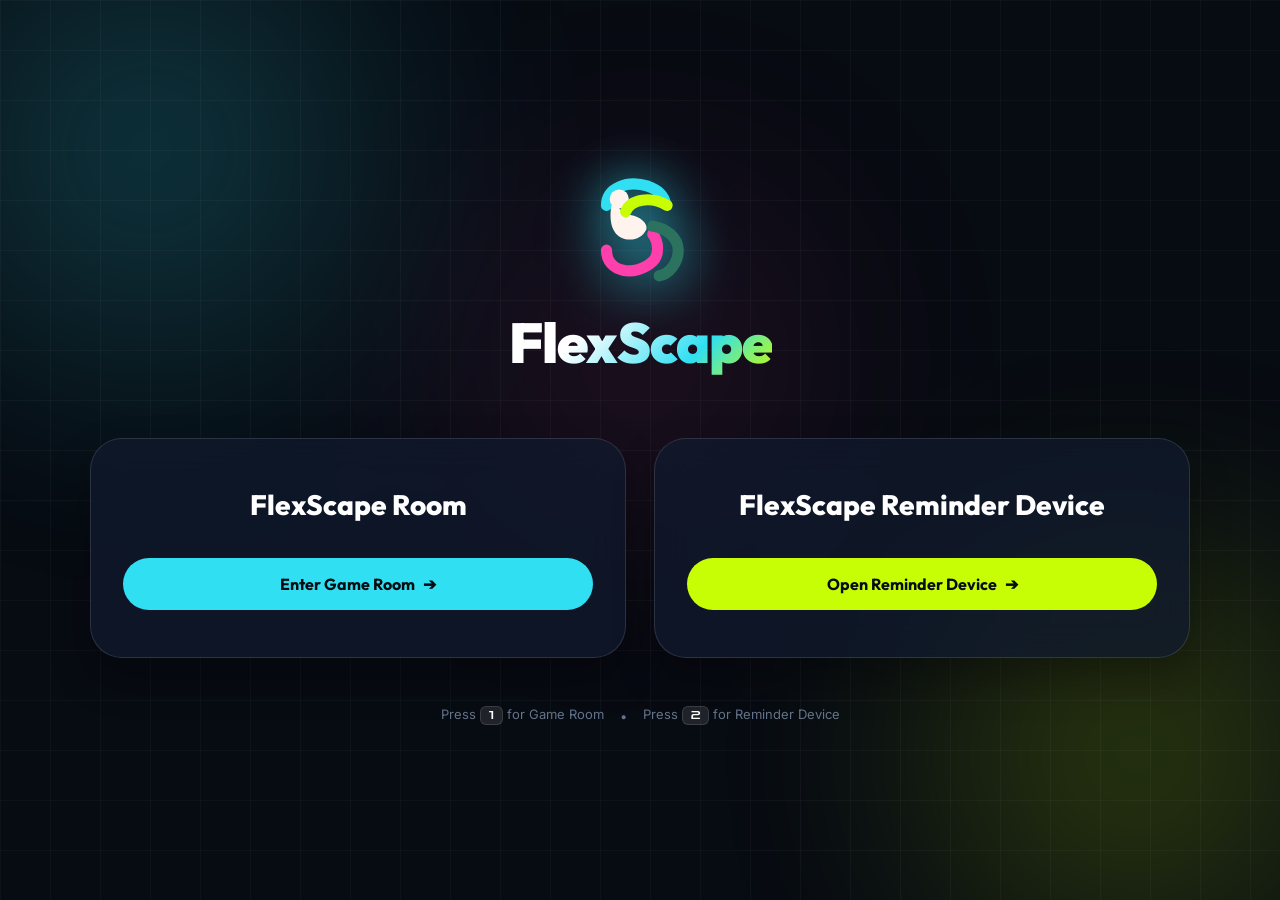
<file: index.html>
<!DOCTYPE html>
<html lang="en">

<head>
  <meta charset="UTF-8">
  <meta name="viewport" content="width=device-width, initial-scale=1.0">
  <title>FlexScape • Home Portal</title>
  <meta name="description"
    content="FlexScape - Next-Gen Motion Flow & Study Wellness. Choose between FlexScape Room (Vision AI Game) or FlexScape Mobile Web Companion.">
  <link rel="icon" type="image/svg+xml" href="favicon.svg">

  <!-- Google Fonts -->
  <link rel="preconnect" href="https://fonts.googleapis.com">
  <link rel="preconnect" href="https://fonts.gstatic.com" crossorigin>
  <link
    href="https://fonts.googleapis.com/css2?family=Inter:wght@400;500;600;700&family=Outfit:wght@400;500;600;700;800;900&family=Zen+Dots&display=swap"
    rel="stylesheet">

  <style>
    /* ==========================================================================
       Design System & Variables
       ========================================================================== */
    :root {
      --primary-cyan: #30DFF2;
      --primary-lime: #C7FD05;
      --primary-pink: #FF3FAB;
      --primary-teal: #2C735F;
      --cream-light: #FFF4ED;

      --bg-dark: #070B12;
      --bg-surface: #0E1626;
      --bg-card: rgba(16, 26, 46, 0.75);
      --bg-card-hover: rgba(22, 36, 64, 0.9);

      --border-glass: rgba(255, 255, 255, 0.12);
      --border-cyan: rgba(48, 223, 242, 0.4);
      --border-lime: rgba(199, 253, 5, 0.4);

      --text-main: #FFFFFF;
      --text-muted: #94A3B8;
      --text-dim: #64748B;

      --radius-sm: 12px;
      --radius-md: 20px;
      --radius-lg: 32px;
      --radius-pill: 9999px;

      --font-display: 'Outfit', sans-serif;
      --font-digital: 'Zen Dots', sans-serif;
      --font-body: 'Inter', sans-serif;
    }

    * {
      box-sizing: border-box;
      margin: 0;
      padding: 0;
      -webkit-tap-highlight-color: transparent;
    }

    body {
      font-family: var(--font-body);
      background-color: var(--bg-dark);
      color: var(--text-main);
      min-height: 100vh;
      display: flex;
      flex-direction: column;
      align-items: center;
      justify-content: center;
      position: relative;
      overflow-x: hidden;
      padding: 40px 20px;
    }

    /* Ambient Animated Mesh Background */
    .ambient-bg {
      position: fixed;
      top: 0;
      left: 0;
      width: 100vw;
      height: 100vh;
      pointer-events: none;
      z-index: 0;
      overflow: hidden;
    }

    .ambient-orb {
      position: absolute;
      border-radius: 50%;
      filter: blur(120px);
      opacity: 0.28;
      animation: floatOrb 12s ease-in-out infinite alternate;
    }

    .orb-1 {
      width: 500px;
      height: 500px;
      background: radial-gradient(circle, var(--primary-cyan), transparent);
      top: -100px;
      left: -100px;
    }

    .orb-2 {
      width: 450px;
      height: 450px;
      background: radial-gradient(circle, var(--primary-lime), transparent);
      bottom: -80px;
      right: -80px;
      animation-delay: -4s;
    }

    .orb-3 {
      width: 400px;
      height: 400px;
      background: radial-gradient(circle, var(--primary-pink), transparent);
      top: 40%;
      left: 50%;
      transform: translate(-50%, -50%);
      opacity: 0.16;
      animation-delay: -8s;
    }

    @keyframes floatOrb {
      0% {
        transform: translateY(0) scale(1);
      }

      100% {
        transform: translateY(50px) scale(1.15);
      }
    }

    /* Background Cyber Grid */
    .cyber-grid {
      position: fixed;
      top: 0;
      left: 0;
      width: 100%;
      height: 100%;
      background-image:
        linear-gradient(rgba(255, 255, 255, 0.03) 1px, transparent 1px),
        linear-gradient(90deg, rgba(255, 255, 255, 0.03) 1px, transparent 1px);
      background-size: 50px 50px;
      pointer-events: none;
      z-index: 1;
    }

    /* Main Container */
    .portal-main-wrapper {
      position: relative;
      z-index: 10;
      width: 100%;
      max-width: 1100px;
      display: flex;
      flex-direction: column;
      align-items: center;
      text-align: center;
    }

    /* Brand Header */
    .brand-hero-section {
      display: flex;
      flex-direction: column;
      align-items: center;
      margin-bottom: 48px;
    }

    .brand-logo-container {
      width: 96px;
      height: 112px;
      margin-bottom: 20px;
      filter: drop-shadow(0 12px 28px rgba(48, 223, 242, 0.4));
      animation: gentleFloat 5s ease-in-out infinite;
    }

    @keyframes gentleFloat {

      0%,
      100% {
        transform: translateY(0);
      }

      50% {
        transform: translateY(-8px);
      }
    }

    .brand-title {
      font-family: var(--font-display);
      font-size: 56px;
      font-weight: 900;
      letter-spacing: -1px;
      background: linear-gradient(135deg, #FFFFFF 30%, var(--primary-cyan) 70%, var(--primary-lime) 100%);
      -webkit-background-clip: text;
      -webkit-text-fill-color: transparent;
      margin-bottom: 12px;
    }

    .brand-subtitle-tag {
      display: inline-flex;
      align-items: center;
      gap: 8px;
      padding: 6px 16px;
      background: rgba(48, 223, 242, 0.1);
      border: 1px solid var(--border-cyan);
      border-radius: var(--radius-pill);
      font-size: 13px;
      font-weight: 600;
      color: var(--primary-cyan);
      margin-bottom: 16px;
    }

    .brand-description {
      max-width: 580px;
      font-size: 17px;
      line-height: 1.6;
      color: var(--text-muted);
    }

    /* Cards Grid */
    .experience-cards-grid {
      display: grid;
      grid-template-columns: 1fr 1fr;
      gap: 28px;
      width: 100%;
      margin-bottom: 48px;
    }

    @media (max-width: 820px) {
      .experience-cards-grid {
        grid-template-columns: 1fr;
        max-width: 520px;
      }

      .brand-title {
        font-size: 42px;
      }
    }

    /* Experience Card */
    .experience-card {
      background: var(--bg-card);
      border: 1px solid var(--border-glass);
      border-radius: var(--radius-lg);
      padding: 44px 32px;
      display: flex;
      flex-direction: column;
      align-items: center;
      justify-content: center;
      gap: 24px;
      text-align: center;
      backdrop-filter: blur(20px);
      text-decoration: none;
      color: inherit;
      position: relative;
      overflow: hidden;
      transition: all 0.35s cubic-bezier(0.16, 1, 0.3, 1);
      box-shadow: 0 20px 40px rgba(0, 0, 0, 0.3);
      min-height: 220px;
    }

    .experience-card::before {
      content: '';
      position: absolute;
      top: 0;
      left: 0;
      width: 100%;
      height: 4px;
      background: linear-gradient(90deg, var(--card-accent), transparent);
      opacity: 0;
      transition: opacity 0.3s ease;
    }

    .experience-card:hover {
      background: var(--bg-card-hover);
      transform: translateY(-8px) scale(1.015);
      border-color: var(--card-accent);
      box-shadow: 0 24px 50px rgba(0, 0, 0, 0.45), 0 0 30px var(--card-glow);
    }

    .experience-card:hover::before {
      opacity: 1;
    }

    /* Room Theme Accent */
    .card-room {
      --card-accent: #30DFF2;
      --card-glow: rgba(48, 223, 242, 0.25);
    }

    /* Mobile Theme Accent */
    .card-mobile {
      --card-accent: #C7FD05;
      --card-glow: rgba(199, 253, 5, 0.25);
    }

    .card-top-badge {
      display: inline-flex;
      align-items: center;
      gap: 6px;
      padding: 4px 12px;
      border-radius: var(--radius-pill);
      font-size: 11px;
      font-weight: 700;
      letter-spacing: 0.5px;
      text-transform: uppercase;
      margin-bottom: 20px;
      background: rgba(255, 255, 255, 0.06);
      border: 1px solid var(--border-glass);
      color: var(--card-accent);
    }

    .card-icon-emblem {
      width: 64px;
      height: 64px;
      border-radius: 20px;
      background: rgba(255, 255, 255, 0.05);
      border: 1px solid var(--border-glass);
      display: flex;
      justify-content: center;
      align-items: center;
      font-size: 30px;
      margin-bottom: 20px;
      transition: transform 0.3s ease;
    }

    .experience-card:hover .card-icon-emblem {
      transform: scale(1.1) rotate(4deg);
      border-color: var(--card-accent);
    }

    .card-title {
      font-family: var(--font-display);
      font-size: 28px;
      font-weight: 800;
      color: #FFFFFF;
      margin-bottom: 12px;
    }

    .card-desc {
      font-size: 15px;
      line-height: 1.6;
      color: var(--text-muted);
      margin-bottom: 24px;
      flex-grow: 1;
    }

    /* Tags Row */
    .card-tags-row {
      display: flex;
      flex-wrap: wrap;
      gap: 8px;
      margin-bottom: 28px;
    }

    .card-pill-tag {
      padding: 4px 10px;
      background: rgba(255, 255, 255, 0.04);
      border: 1px solid rgba(255, 255, 255, 0.08);
      border-radius: 8px;
      font-size: 12px;
      color: #E2E8F0;
      font-weight: 500;
    }

    /* Action Button inside Card */
    .card-action-btn {
      width: 100%;
      height: 52px;
      background: var(--card-accent);
      color: #070B12;
      border: none;
      border-radius: var(--radius-pill);
      font-family: var(--font-display);
      font-size: 16px;
      font-weight: 700;
      display: flex;
      justify-content: center;
      align-items: center;
      gap: 8px;
      cursor: pointer;
      transition: all 0.25s ease;
    }

    .experience-card:hover .card-action-btn {
      box-shadow: 0 8px 20px var(--card-glow);
      transform: translateY(-2px);
    }

    /* Footer Key Hint */
    .portal-footer {
      display: flex;
      align-items: center;
      gap: 16px;
      font-size: 13px;
      color: var(--text-dim);
    }

    .key-badge {
      display: inline-block;
      padding: 2px 8px;
      background: rgba(255, 255, 255, 0.1);
      border: 1px solid var(--border-glass);
      border-radius: 6px;
      font-family: var(--font-digital);
      font-size: 11px;
      color: #FFFFFF;
    }
  </style>
</head>

<body>

  <!-- Background Orbs -->
  <div class="ambient-bg">
    <div class="ambient-orb orb-1"></div>
    <div class="ambient-orb orb-2"></div>
    <div class="ambient-orb orb-3"></div>
  </div>
  <div class="cyber-grid"></div>

  <!-- Main Portal Section -->
  <main class="portal-main-wrapper">

    <!-- Hero Brand Header -->
    <header class="brand-hero-section">
      <div class="brand-logo-container">
        <img src="logo.svg" alt="FlexScape Logo" style="width: 100%; height: 100%; object-fit: contain; filter: drop-shadow(0 0 25px rgba(48, 223, 242, 0.45));">
      </div>
      <h1 class="brand-title">FlexScape</h1>
    </header>

    <!-- 2 Main Interactive Experience Cards -->
    <section class="experience-cards-grid">

      <!-- Card 1: FlexScape Room -->
      <a href="room.html" class="experience-card card-room" id="card-room"
        title="Launch FlexScape Room">
        <h2 class="card-title">FlexScape Room</h2>
        <div class="card-action-btn">
          <span>Enter Game Room</span>
          <span>➔</span>
        </div>
      </a>

      <!-- Card 2: FlexScape Reminder Device Companion -->
      <a href="mobile.html" class="experience-card card-mobile" id="card-mobile"
        title="Launch FlexScape Reminder Device">
        <h2 class="card-title">FlexScape Reminder Device</h2>
        <div class="card-action-btn">
          <span>Open Reminder Device</span>
          <span>➔</span>
        </div>
      </a>

    </section>

    <!-- Footer Shortcuts -->
    <footer class="portal-footer">
      <span>Press <span class="key-badge">1</span> for Game Room</span>
      <span>•</span>
      <span>Press <span class="key-badge">2</span> for Reminder Device</span>
    </footer>

  </main>

  <script>
    // Lightweight Haptic Feedback for Mobile
    function triggerCardHaptic() {
      if (typeof navigator !== "undefined" && navigator.vibrate) {
        try { navigator.vibrate(25); } catch(e) {}
      }
    }
    document.querySelectorAll(".experience-card").forEach(card => {
      card.addEventListener("click", triggerCardHaptic);
    });

    // Keyboard Navigation Shortcuts
    window.addEventListener("keydown", (e) => {
      if (e.key === "1") {
        triggerCardHaptic();
        window.location.href = "room.html";
      } else if (e.key === "2") {
        triggerCardHaptic();
        window.location.href = "mobile.html";
      }
    });
  </script>

</body>

</html>
</file>
